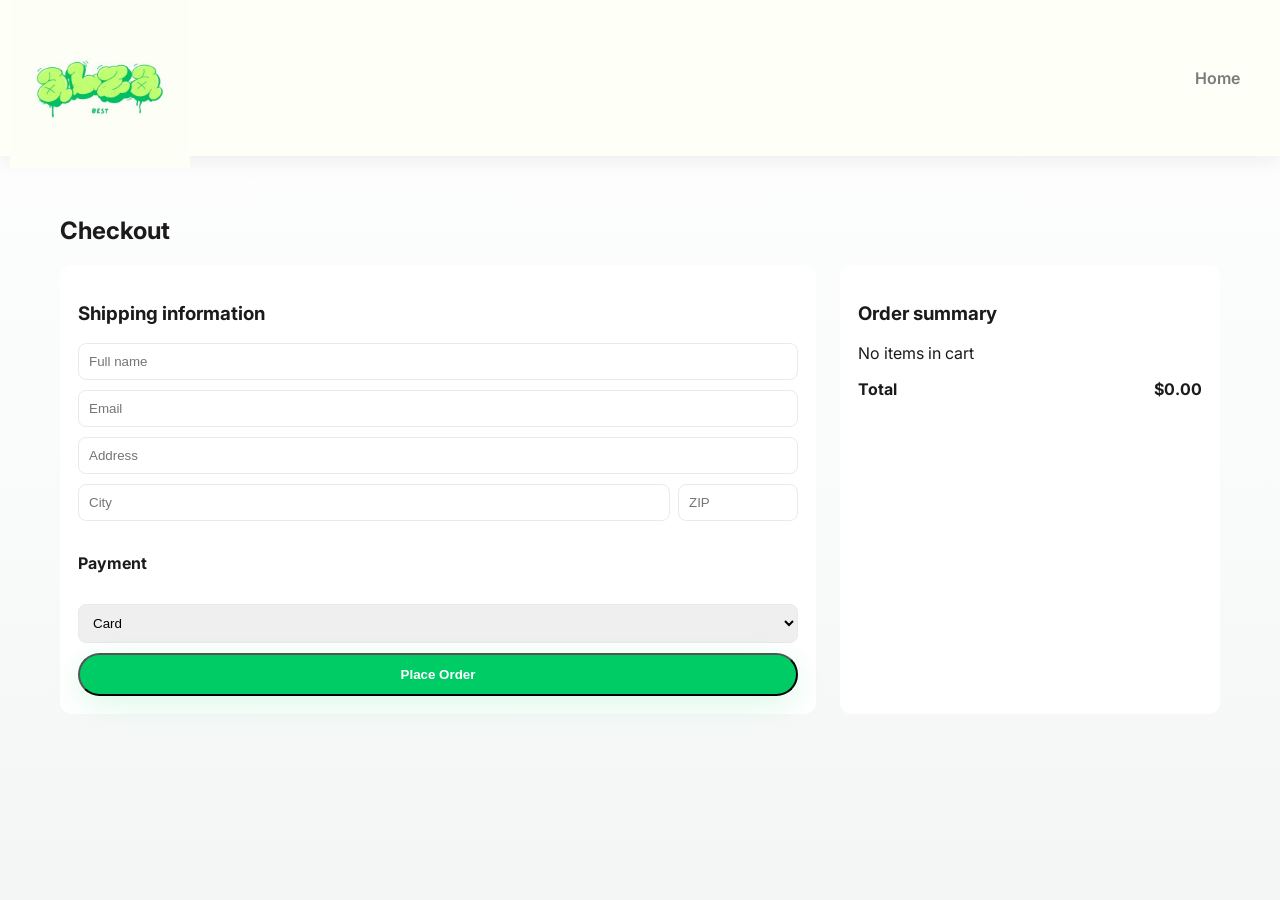
<file: checkout.html>
<!DOCTYPE html>
<html lang="en">
<head>
  <meta charset="utf-8" />
  <meta name="viewport" content="width=device-width,initial-scale=1" />
  <title>Checkout — Alza Best</title>
  <link href="https://fonts.googleapis.com/css2?family=Inter:wght@300;400;600;700&display=swap" rel="stylesheet">
  <link rel="stylesheet" href="styles.css">
</head>
<body>
  <header class="site-header" style="background-color:#fefff7 ;">
    <div class="container header-inner">
      <div class="brand">
        <img src="./logo.jpg" style="scale: 1.5;" alt="Alza Best" class="brand-logo">
      </div>
      <nav class="main-nav">
        <a href="index.html" class="nav-link">Home</a>
      </nav>
    </div>
  </header>

  <main class="container" style="padding:40px 20px">
    <h2>Checkout</h2>
    <div class="checkout-grid" style="display:grid;grid-template-columns:1fr 380px;gap:24px;margin-top:18px">
      <section style="background:var(--white);padding:18px;border-radius:12px">
        <h3>Shipping information</h3>
        <form id="checkoutForm" style="display:grid;gap:10px;margin-top:12px">
          <input name="name" placeholder="Full name" required style="padding:10px;border-radius:8px;border:1px solid #eaeaea">
          <input name="email" type="email" placeholder="Email" required style="padding:10px;border-radius:8px;border:1px solid #eaeaea">
          <input name="address" placeholder="Address" required style="padding:10px;border-radius:8px;border:1px solid #eaeaea">
          <div style="display:flex;gap:8px">
            <input name="city" placeholder="City" required style="flex:1;padding:10px;border-radius:8px;border:1px solid #eaeaea">
            <input name="zip" placeholder="ZIP" required style="width:120px;padding:10px;border-radius:8px;border:1px solid #eaeaea">
          </div>
          <h4>Payment</h4>
          <select name="method" style="padding:10px;border-radius:8px;border:1px solid #eaeaea">
            <option>Card</option>
            <option>PayPal</option>
          </select>
          <button type="submit" class="btn-primary">Place Order</button>
        </form>
      </section>

      <aside style="background:var(--white);padding:18px;border-radius:12px">
        <h3>Order summary</h3>
        <div id="summaryBody" style="margin-top:12px"></div>
        <div style="margin-top:12px;display:flex;justify-content:space-between;font-weight:700">
          <span>Total</span>
          <span id="summaryTotal">$0.00</span>
        </div>
      </aside>
    </div>
  </main>

  <script>
  // read cart from localStorage and populate summary
  const CART_KEY = 'alzabest_cart_v1';
  const cart = JSON.parse(localStorage.getItem(CART_KEY) || '[]');
  const summaryBody = document.getElementById('summaryBody');
  const summaryTotal = document.getElementById('summaryTotal');

  function formatPrice(n){return '$' + n.toFixed(2)}

  if(cart.length === 0){
    summaryBody.innerHTML = '<p class="muted">No items in cart</p>';
  } else {
    let total = 0;
    cart.forEach(i=>{
      total += i.price * i.qty;
      const row = document.createElement('div');
      row.style.display='flex';row.style.justifyContent='space-between';row.style.padding='8px 0';
      row.innerHTML = `<span>${i.title} × ${i.qty}</span><span>${formatPrice(i.price*i.qty)}</span>`;
      summaryBody.appendChild(row);
    });
    summaryTotal.textContent = formatPrice(total);
  }

  document.getElementById('checkoutForm').addEventListener('submit', (e)=>{
    e.preventDefault();
    // very simple simulation of placing order
    alert('Order placed! Thank you.');
    localStorage.removeItem(CART_KEY);
    window.location.href = 'index.html';
  });
  </script>
</body>
</html>
</file>
<file: styles.css>
:root{
  --green: #00cc66;
  --green-dark: #00994d;
  --white: #ffffff;
  --whitegrey: #f4f6f6;
  --text: #1b1b1b;
  --muted: #7a7a7a;
}

*{box-sizing:border-box}
html,body{height:100%}
body{
  margin:0;
  font-family:Inter, system-ui, -apple-system, 'Segoe UI', Roboto, 'Helvetica Neue', Arial;
  color:var(--text);
  background:linear-gradient(180deg,var(--white) 0%, var(--whitegrey) 100%);
}
.container{max-width:1200px;margin:0 auto;padding:0 20px}

/* Header */
.site-header{background:var(--white);position:sticky;top:0;z-index:60;box-shadow:0 6px 20px rgba(0,0,0,.06)}
.header-inner{display:flex;align-items:center;justify-content:space-between;padding:18px 0}
.brand{display:flex;align-items:center;gap:12px}
.brand-logo{display:block;object-fit:contain;max-width:120px;height:auto}
.brand-name{font-weight:700;letter-spacing:1px}
.main-nav{display:flex;gap:18px}
.nav-link{color:var(--muted);text-decoration:none;font-weight:600}
.nav-link:hover{color:var(--green)}
.header-actions{display:flex;gap:10px;align-items:center}
.icon-btn{background:none;border:none;font-size:18px;cursor:pointer;padding:8px;border-radius:8px}
.icon-btn:hover{background:var(--whitegrey)}
.cart-count{background:var(--green);color:#fff;padding:2px 7px;border-radius:12px;margin-left:6px;font-size:12px}

/* HERO */
.hero{padding:40px 0}
.hero-inner{display:grid;grid-template-columns:1fr 1fr;gap:24px;align-items:center}
.headline{font-size:2.4rem;color:var(--text);margin-bottom:10px;animation:fadeUp .7s ease both}
.subhead{color:var(--muted);margin-bottom:18px}
.btn-primary{display:inline-block;background:var(--green);color:#fff;padding:12px 22px;border-radius:28px;text-decoration:none;font-weight:600;box-shadow:0 8px 30px rgba(0,204,102,.14);transition:transform .14s ease, background .12s}
.btn-primary:hover{transform:translateY(-3px);background:var(--green-dark)}
.hero-media img{width:100%;height:320px;object-fit:cover;border-radius:12px;box-shadow:0 12px 40px rgba(0,0,0,.08)}

/* CATEGORIES */
.categories{padding:36px 0}
.section-title{font-size:1.4rem;margin-bottom:18px}
.category-grid{display:grid;grid-template-columns:repeat(4,1fr);gap:16px}
.category-card{background:var(--white);border-radius:12px;padding:18px;text-align:center;border:1px solid rgba(0,0,0,0.04);cursor:pointer;transition:transform .18s ease, box-shadow .18s}
.category-card:hover{transform:translateY(-6px);box-shadow:0 10px 30px rgba(0,0,0,.06)}
.cat-icon{font-size:28px;margin-bottom:8px}

/* PRODUCTS */
.products{padding:36px 0}
.filters{display:flex;align-items:center;gap:12px;margin-bottom:14px}
.product-grid{display:grid;grid-template-columns:repeat(auto-fill,minmax(220px,1fr));gap:18px}
.product-card{background:var(--white);border-radius:12px;padding:14px;overflow:hidden;box-shadow:0 8px 24px rgba(16,24,40,.04);transition:transform .18s ease}
.product-card img{width:100%;height:160px;object-fit:cover;border-radius:10px}
.product-info{display:flex;flex-direction:column;gap:8px;margin-top:8px}
.price{color:var(--green);font-weight:700}
.btn-small{background:var(--green);color:#fff;border:none;padding:8px 10px;border-radius:8px;cursor:pointer}
.btn-small:hover{background:var(--green-dark)}

/* Newsletter */
.newsletter{padding:36px 0}
.newsletter-card{background:linear-gradient(90deg,var(--white) 0%, #fbfffb 100%);padding:20px;border-radius:12px;display:flex;align-items:center;justify-content:space-between}
.newsletter-form{display:flex;gap:8px}
.newsletter-form input{padding:10px 12px;border-radius:8px;border:1px solid #e9ecef}
.btn-outline{background:none;border:1px solid var(--green);padding:10px 16px;border-radius:8px;color:var(--green)}

/* CART DRAWER */
.cart-drawer{position:fixed;right:-420px;top:0;width:360px;height:100%;background:var(--white);box-shadow:-24px 0 40px rgba(4,12,15,.12);transition:right .36s cubic-bezier(.2,.9,.2,1);z-index:80;display:flex;flex-direction:column}
.cart-drawer.open{right:0}
.backdrop{position:fixed;inset:0;background:rgba(0,0,0,0.35);opacity:0;pointer-events:none;transition:opacity .25s;z-index:70}
.backdrop.visible{opacity:1;pointer-events:auto}
.cart-header{display:flex;justify-content:space-between;align-items:center;padding:18px;border-bottom:1px solid #f1f3f4}
.cart-body{padding:16px;flex:1;overflow:auto}
.cart-row{display:flex;justify-content:space-between;align-items:center;padding:10px 0;border-bottom:1px dashed #f1f3f4}
.qty-btn{background:var(--whitegrey);border:none;padding:6px 10px;border-radius:8px;cursor:pointer;margin-left:6px}
.cart-footer{padding:16px;border-top:1px solid #f1f3f4}
.totals{display:flex;justify-content:space-between;align-items:center;margin-bottom:12px}
.btn-block{display:block;text-align:center}

/* Footer */
.site-footer {
  background-color: #fefff7;
  padding: 4rem 0 0;
  margin-top: 4rem;
}

.footer-inner {
  display: grid;
  grid-template-columns: 2fr 1fr 1fr 1fr;
  gap: 2rem;
  padding-bottom: 3rem;
}

.footer-brand {
  max-width: 300px;
}

.footer-tagline {
  color: #666;
  margin: 1rem 0;
}

.social-links {
  display: flex;
  gap: 1rem;
  margin-top: 1.5rem;
}

.social-links a {
  font-size: 1.2rem;
  color: #444;
  text-decoration: none;
}

.footer-heading {
  color: #333;
  margin-bottom: 1rem;
  font-size: 1.1rem;
}

.footer-links {
  list-style: none;
  padding: 0;
  margin: 0;
}

.footer-links li {
  margin-bottom: 0.5rem;
}

.footer-links a {
  color: #666;
  text-decoration: none;
  transition: color 0.2s;
}

.footer-links a:hover {
  color: #333;
}

.footer-email {
  color: #666;
}

.footer-bottom {
  border-top: 1px solid #eee;
  padding: 1.5rem 0;
}

.copyright {
  color: #888;
  text-align: center;
  margin: 0;
}

.brand-logo {
  display: block;
  object-fit: contain;
  max-width: 120px;
  height: auto;
}

.footer-logo {
  display: block;
  object-fit: contain;
  max-width: 100px;
  height: auto;
}

@media (max-width: 768px) {
  .footer-inner {
    grid-template-columns: 1fr 1fr;
    gap: 2rem;
  }
  
  .footer-brand {
    grid-column: 1 / -1;
  }
}

/* Animations */
@keyframes fadeUp{from{opacity:0;transform:translateY(8px)}to{opacity:1;transform:none}}

/* responsive */
@media (max-width:900px){
  .hero-inner{grid-template-columns:1fr}
  .category-grid{grid-template-columns:repeat(2,1fr)}
  .footer-grid{grid-template-columns:repeat(2,1fr)}
}
@media (max-width:600px){
  .main-nav{display:none}
  .brand-name{display:none}
  .product-card img{height:140px}
}


/* Small utility */
.btn-primary:active, .btn-small:active{transform:translateY(1px)}
</file>
